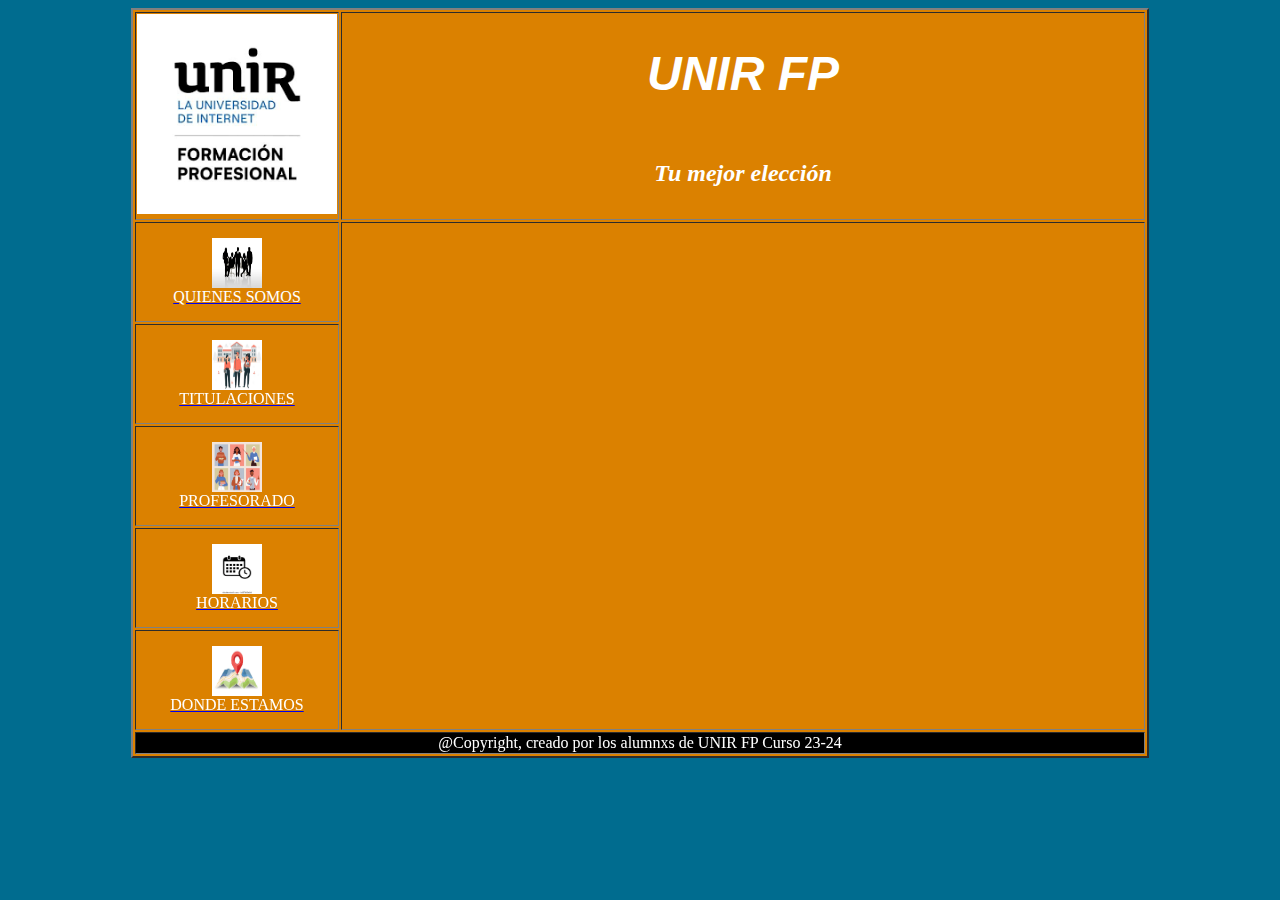
<file: Ejercicio Marcas/Index.HTML>
<!DOCTYPE html>
<html lang="en">
<head>
    <meta charset="UTF-8">
    <meta name="viewport" content="width=device-width, initial-scale=1.0">
    <title>Index.HTML</title>
</head>
<body bgcolor="#006c8f"> 

    <table border="2" align="center" bgcolor="#db8100">
        <tr>
            <td><a href="Index.HTML">
                <img src="img/logo.png" height="200PX" width="200PX"></td>
            </a>
            <td colspan="4" HEIGHT="200PX" WIDTH="800PX"><cite><B><center><h1><font color="white" face="arial" size="20">UNIR FP</font></h1></center></B></cite>
                <br><cite><center><h2><font color="white">Tu mejor elección</font></h2></center></cite>
            </td>
        </tr>
        
        <tr height="100px" width=""200px">
            <TD align="center"> 
                <img src="img/quienes-somos.jpg" height="50px" width="50px" align="center">
                <br><a href="quienes_somos.HTML"><font color="white">QUIENES SOMOS</font></a>
            </TD>
            <TD ROWSPAN="5">
                <iframe width="800px" height="500px" src="https://www.youtube.com/embed/m3mZ8-S2lDU" title="Grado Superior FP en DAM de UNIR - Marta García" frameborder="0" allow="accelerometer; autoplay; clipboard-write; encrypted-media; gyroscope; picture-in-picture; web-share" allowfullscreen></iframe>
            </TD>
        </tr>
        <TR height="100px" width="200px">
            <td align="center">
                <img src="img/Titulaciones" height="50px" width="50px" align="center">
                <br><a href="Titulaciones.HTML"><font color="white">TITULACIONES</font></a>
            </td>
        </TR>
        <TR height="100px" width="200px">
            <TD align="center">
                <img src="img/profesorado.jpg" height="50px" width="50px" align="center">    
                <br><a href="Profesores.HTML"><font color="white">PROFESORADO</font></a>
            </TD>
        </TR>
        <TR height="100px" width="200px">
            <TD align="center">
                <img src="img/schedule-icon-calendar-time-vector-260nw-1687100644.webp" height="50px" width="50px" align="center">
                <br><a href="Horario.HTML"><font color="white">HORARIOS</font></a>
            </TD>
        </TR>
        <TR height="100px" width="200px">
            <TD align="center">
                <img src="img/istockphoto-535913739-612x612.jpg" height="50px" width="50px" align="center">
                <br><a href="ubicacion.HTML"><font color="white">DONDE ESTAMOS</font></a>
            </TD>
        </TR>
        <TR height="20px" width="1000px">
            <td colspan="5" bgcolor="black"> <font color="white"><center>@Copyright, creado por los alumnxs de UNIR FP Curso 23-24</center></font> 
                    
            </td>
        </TR>
        
    
    </table>
    


    
</body>
</html>
</file>
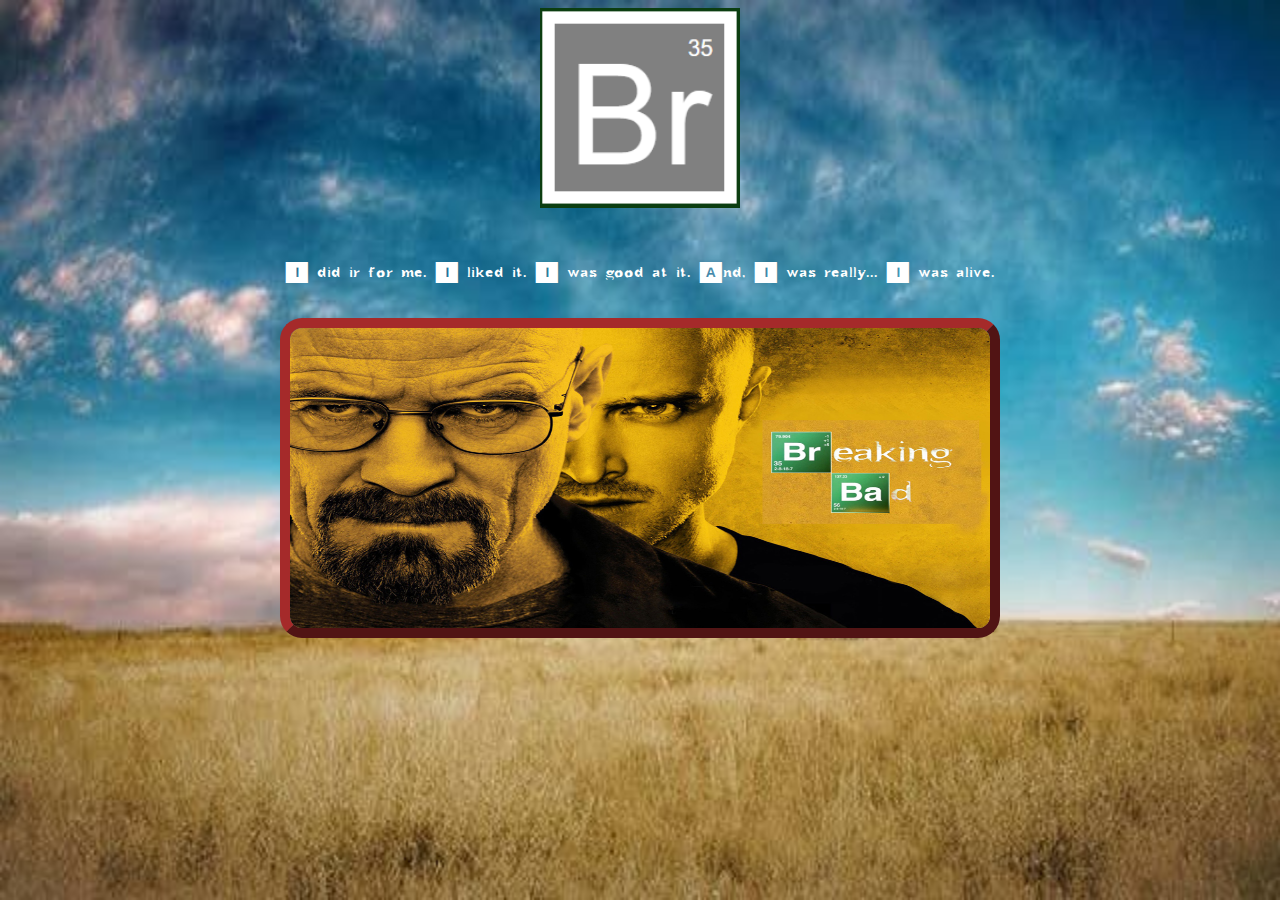
<file: Trabajo 2 Evaluacion/index.html>
<!DOCTYPE html>
<html lang="en">
<head>
    <meta charset="UTF-8">
    <meta name="viewport" content="width=device-width, initial-scale=1.0">
    <link rel="stylesheet" href="CSS/style.css">
    <link rel="icon" href="img/icon.png" type="img">
    <title>index.html</title>
</head>
<body id="principal">
    <img class="foto1" src="img/logo.PNG" alt="">
    <p>
        I did ir for me. I liked it. I was good at it. And, I was really... I was alive.
    </p>
    <p>
        <img class="foto2" src="img/poster.jpg" alt="" usemap="#breaking">
        <map name="breaking">
            <area shape="rect" coords="482,104,667,140" href="formulario.html" alt="" target="_blank">
            <area shape="rect" coords="542,146,627,184" href="tabla.html" alt="" target="_blank">
        </map>
    </p>
</body>
</html>
</file>
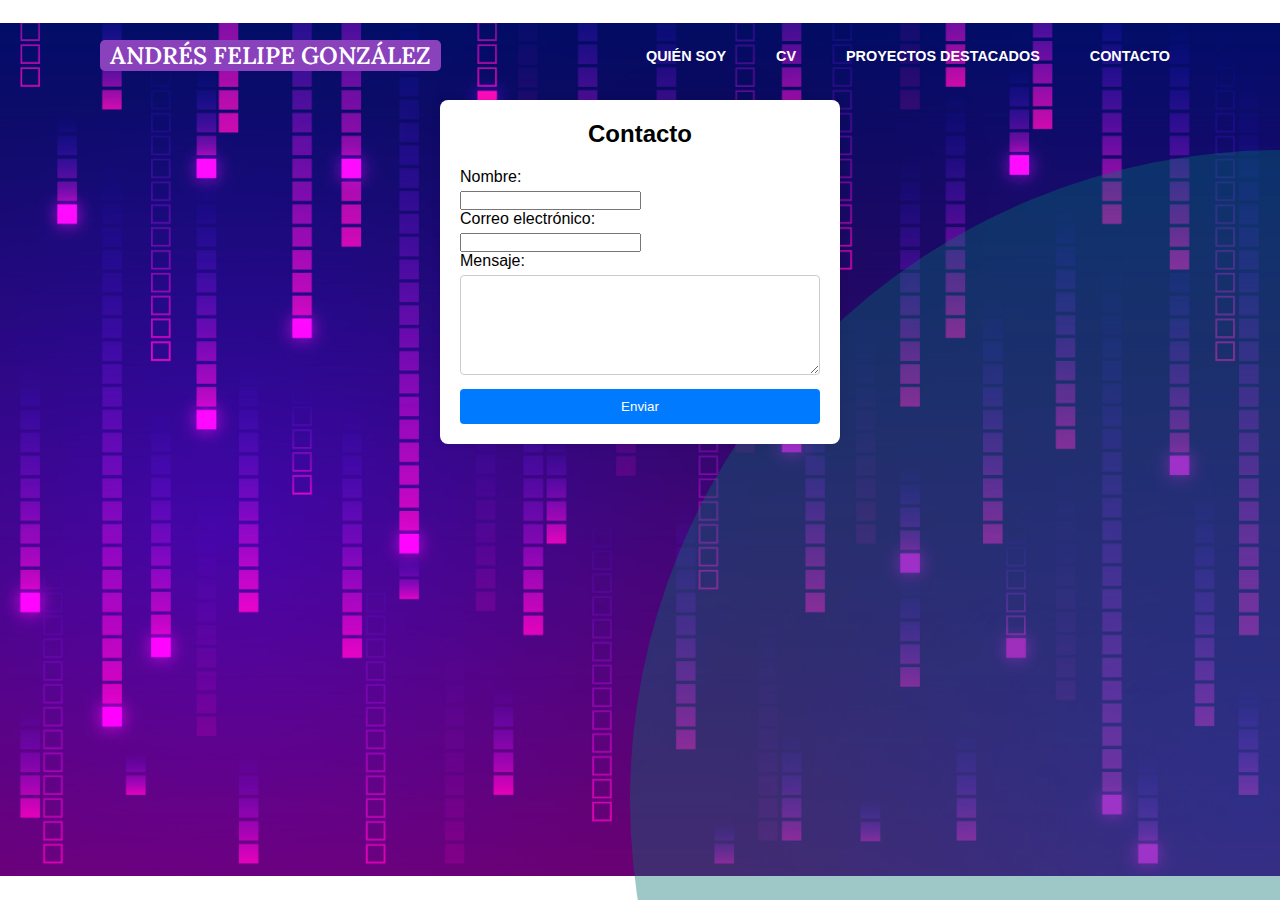
<file: contacto.html>
<!DOCTYPE html>
<html lang="en">
<head>
    <meta charset="UTF-8">
    <meta name="viewport" content="width=device-width, initial-scale=1.0">
    <title>Landing Page Web</title>
    <link rel="stylesheet" href="style.css">
</head>
<body>
    <div class="circulo"></div>
        <header>
            <a href="#" class="logo">Andrés Felipe González</a>
            <ul class="navbar">
                <li>
                    <a href="index.html">Quién soy</a>
                </li>
                <li>
                    <a href="cv.html">CV</a>
                </li>
                <li>
                    <a href="proyectos.html">Proyectos destacados</a>
                </li>
                <li>
                    <a href="contacto.html">Contacto</a>
                </li>
            </ul>
        </header>
    <div class="container">
        <h2>Contacto</h2>
        <form action="enviar.php" method="POST">
            <label for="nombre">Nombre:</label>
            <input type="text" id="nombre" name="nombre" required>
            
            <label for="email">Correo electrónico:</label>
            <input type="email" id="email" name="email" required>
            
            <label for="mensaje">Mensaje:</label>
            <textarea id="mensaje" name="mensaje" required></textarea>
            
            <button type="submit">Enviar</button>
        </form>
    </div>
</body>
</html>
</file>
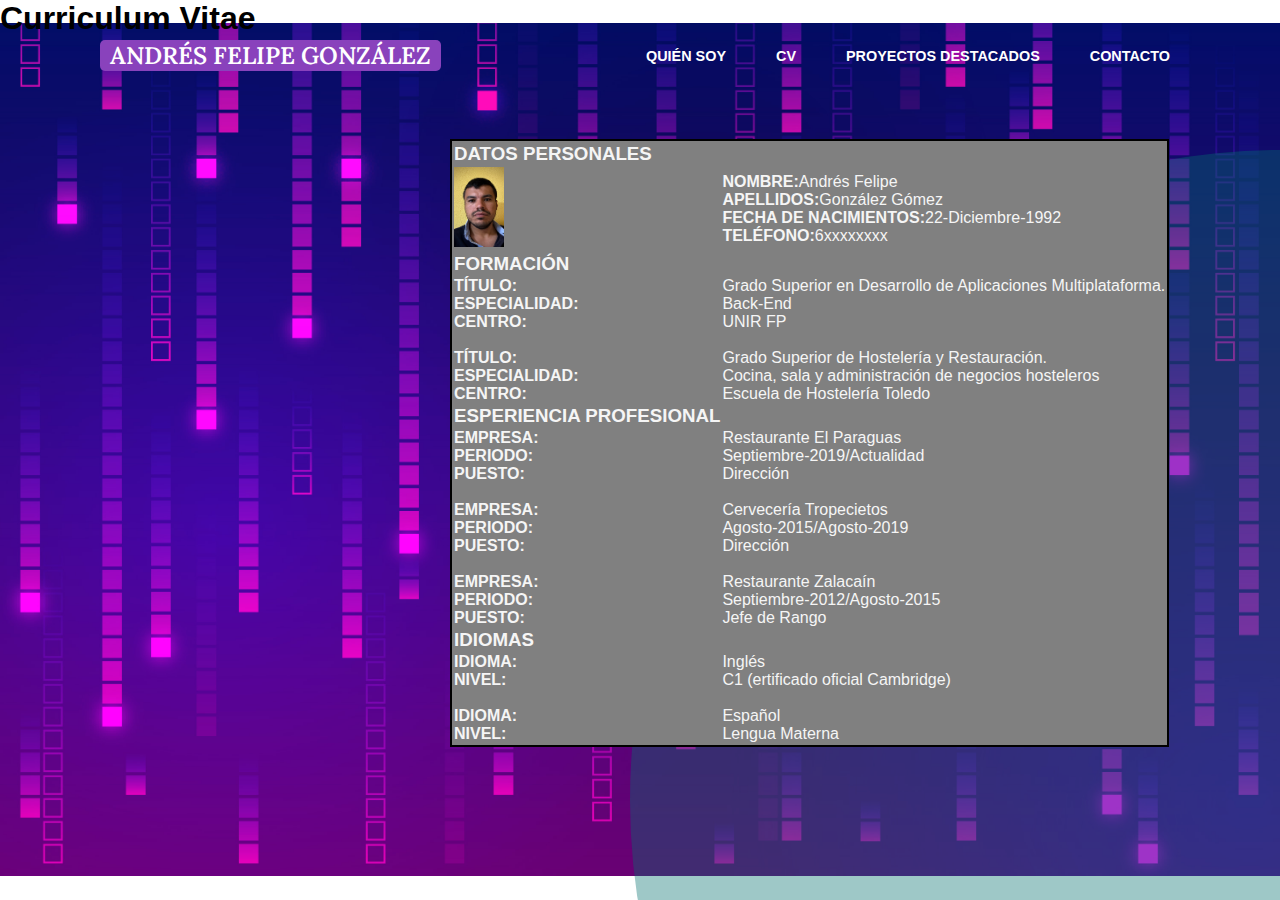
<file: cv.html>
<!DOCTYPE html>
<html lang="en">
<head>
    <meta charset="UTF-8">
    <meta name="viewport" content="width=device-width, initial-scale=1.0">
    <link rel="stylesheet" href="style.css">
    <title>Landing Page Web</title>
</head>
<body>
    <div class="circulo"></div>
    <header>
        <a href="#" class="logo">Andrés Felipe González</a>
        <ul class="navbar">
            <li>
                <a href="index.html">Quién soy</a>
            </li>
            <li>
                <a href="cv.html">CV</a>
            </li>
            <li>
                <a href="proyectos.html">Proyectos destacados</a>
            </li>
            <li>
                <a href="contacto.html">Contacto</a>
            </li>
        </ul>
    </header>
    <div>
            <h1>Curriculum Vitae</h1>
    </div>
    
    <main>
        <table class="table">
            <tr>
                <td>
                    <h3><b>DATOS PERSONALES</b></h3>
                </td>
            </tr>
            <tr>
                <td><img src="img/IMG_2439.jpg" alt=""></td>
                <td>
                    <b>NOMBRE:</b>Andrés Felipe
                    <br><b>APELLIDOS:</b>González Gómez
                    <br><b>FECHA DE NACIMIENTOS:</b>22-Diciembre-1992
                    <br><b>TELÉFONO:</b>6xxxxxxxx
                </td>
            </tr>
            <tr>
                <td>
                    <h3><B>FORMACIÓN </B></h3>
                </td>
            </tr>
            <tr>
                <td>
                    <b>TÍTULO:</b>
                    <br><b>ESPECIALIDAD:</b>
                    <br><b>CENTRO:</b>
                    <br>
                    <br><b>TÍTULO:</b>
                    <br><b>ESPECIALIDAD:</b>
                    <br><b>CENTRO:</b>
                </td>
                <td>
                    Grado Superior en Desarrollo de Aplicaciones Multiplataforma.
                    <br>Back-End
                    <br>UNIR FP
                    <br>
                    <br>Grado Superior de Hostelería y Restauración.
                    <br>Cocina, sala y administración de negocios hosteleros
                    <br>Escuela de Hostelería Toledo
                </td>
            </tr>
            <tr>
                <td>
                    <h3><b>ESPERIENCIA PROFESIONAL</b></h3>
                </td>
            </tr>
            <tr>
                <td>
                    <b>EMPRESA:</b>
                    <br><b>PERIODO:</b>
                    <br><b>PUESTO:</b>
                    <br>
                    <br><b>EMPRESA:</b>
                    <br><b>PERIODO:</b>
                    <br><b>PUESTO:</b>
                    <br>
                    <br><b>EMPRESA:</b>
                    <br><b>PERIODO:</b>
                    <br><b>PUESTO:</b>
                </td>
                <td>
                    Restaurante El Paraguas
                    <br>Septiembre-2019/Actualidad
                    <br>Dirección
                    <br>
                    <br>Cervecería Tropecietos
                    <br>Agosto-2015/Agosto-2019
                    <br>Dirección
                    <br>
                    <br>Restaurante Zalacaín
                    <br>Septiembre-2012/Agosto-2015
                    <br>Jefe de Rango
                </td>
            </tr>
            <tr>
                <td>
                    <h3><b>IDIOMAS</b></h3>
                </td>
            </tr>
            <tr>
                <td>
                    <b>IDIOMA:</b>
                    <br><b>NIVEL:</b>
                    <br>
                    <br><b>IDIOMA:</b>
                    <br><b>NIVEL:</b>
                </td>
                <td>
                    Inglés
                    <br>C1 (ertificado oficial Cambridge)
                    <br>
                    <br>Español
                    <br>Lengua Materna
                </td>
            </tr>
        </table>
    </main>

</body>
</html>
</file>
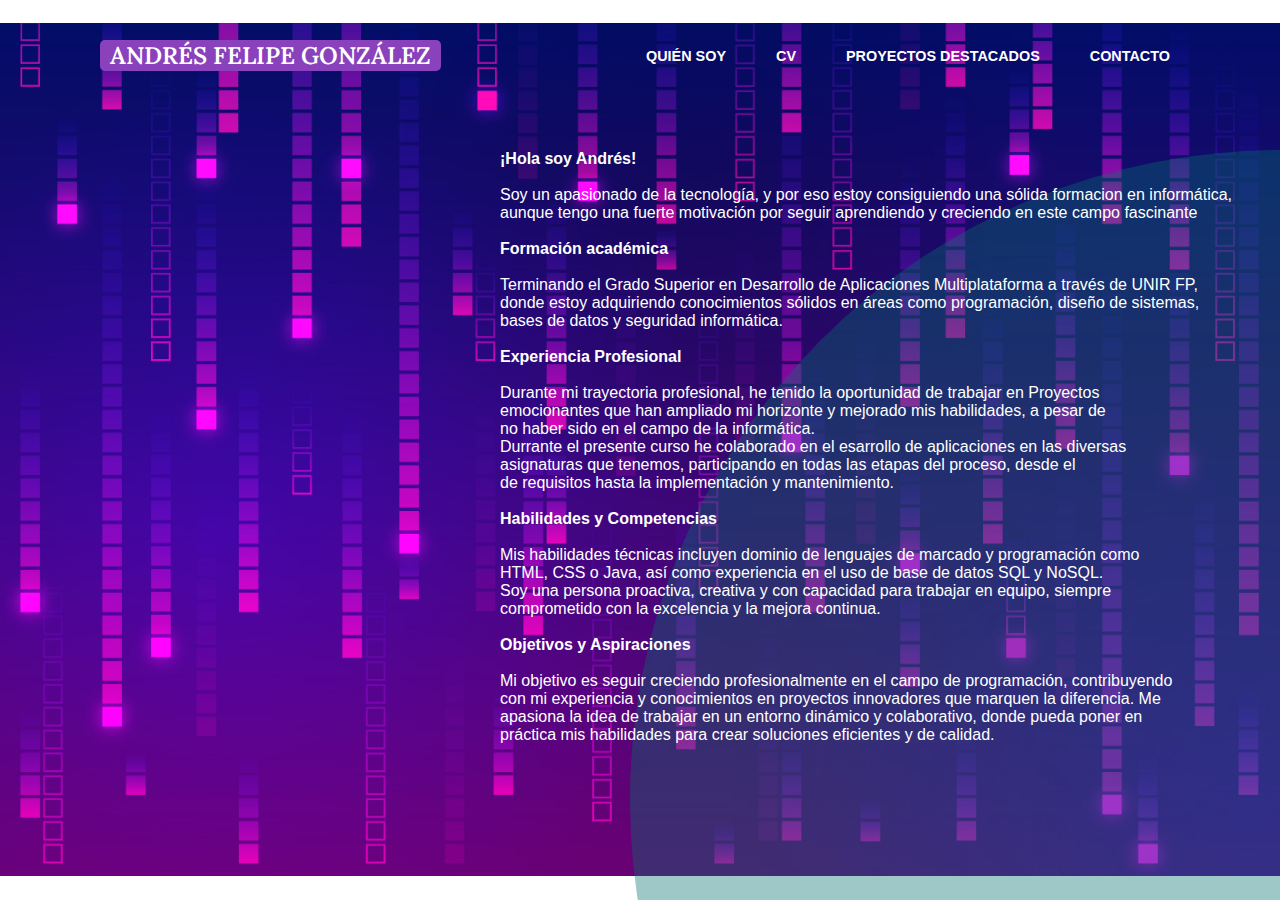
<file: mas.html>
<!DOCTYPE html>
<html lang="en">
<head>
    <meta charset="UTF-8">
    <meta name="viewport" content="width=device-width, initial-scale=1.0">
    <link rel="stylesheet" href="style.css">
    <title>Landing Page Web</title>
</head>
<body>
    <div class="circulo"></div>
        <header>
            <a href="#" class="logo">Andrés Felipe González</a>
            <ul class="navbar">
                <li>
                    <a href="index.html">Quién soy</a>
                </li>
                <li>
                    <a href="cv.html">CV</a>
                </li>
                <li>
                    <a href="proyectos.html">Proyectos destacados</a>
                </li>
                <li>
                    <a href="contacto.html">Contacto</a>
                </li>
            </ul>
        </header>
        <div class="mas">
            <p>
                <b>¡Hola soy Andrés!</b>
            </p>
            <br>
            <p>
                Soy un apasionado de la tecnología, y por eso estoy consiguiendo una sólida formacion en informática,
                <br>aunque tengo una fuerte motivación por seguir aprendiendo y creciendo en este campo fascinante
            </p>
            <br>
            <p>
                <b>Formación académica</b>
            </p>
            <br>
            <p>
                Terminando el Grado Superior en Desarrollo de Aplicaciones Multiplataforma a través de UNIR FP,
                <br>donde estoy adquiriendo conocimientos sólidos en áreas como programación, diseño de sistemas,
                <br>bases de datos y seguridad informática. 
            </p>
            <br>
            <p>
                <b>Experiencia Profesional</b>
            </p>
            <br>
            <p>
                Durante mi trayectoria profesional, he tenido la oportunidad de trabajar en Proyectos
                <br>emocionantes que han ampliado mi horizonte y mejorado mis habilidades, a pesar de 
                <br>no haber sido en el campo de la informática.
                <br>Durrante el presente curso he colaborado en el esarrollo de aplicaciones en las diversas
                <br>asignaturas que tenemos, participando en todas las etapas del proceso, desde el 
                <br>de requisitos hasta la implementación y mantenimiento.
            </p>
            <br>
            <p>
                <b>Habilidades y Competencias</b>
            </p>
            <br>
            <p>
                Mis habilidades técnicas incluyen dominio de lenguajes de marcado y programación como 
                <br>HTML, CSS o Java, así como experiencia en el uso de base de datos SQL y NoSQL. 
                <br>Soy una persona proactiva, creativa y con capacidad para trabajar en equipo, siempre
                <br>comprometido con la excelencia y la mejora continua. 
            </p>
            <br>
            <p>
                <b>Objetivos y Aspiraciones</b>
            </p>
            <br>
            <p>
                Mi objetivo es seguir creciendo profesionalmente en el campo de programación, contribuyendo
                <br>con mi experiencia y conocimientos en proyectos innovadores que marquen la diferencia. Me
                <br>apasiona la idea de trabajar en un entorno dinámico y colaborativo, donde pueda poner en
                <br>práctica mis habilidades para crear soluciones eficientes y de calidad.
            </p>
        </div>
</body>
</html>
</file>
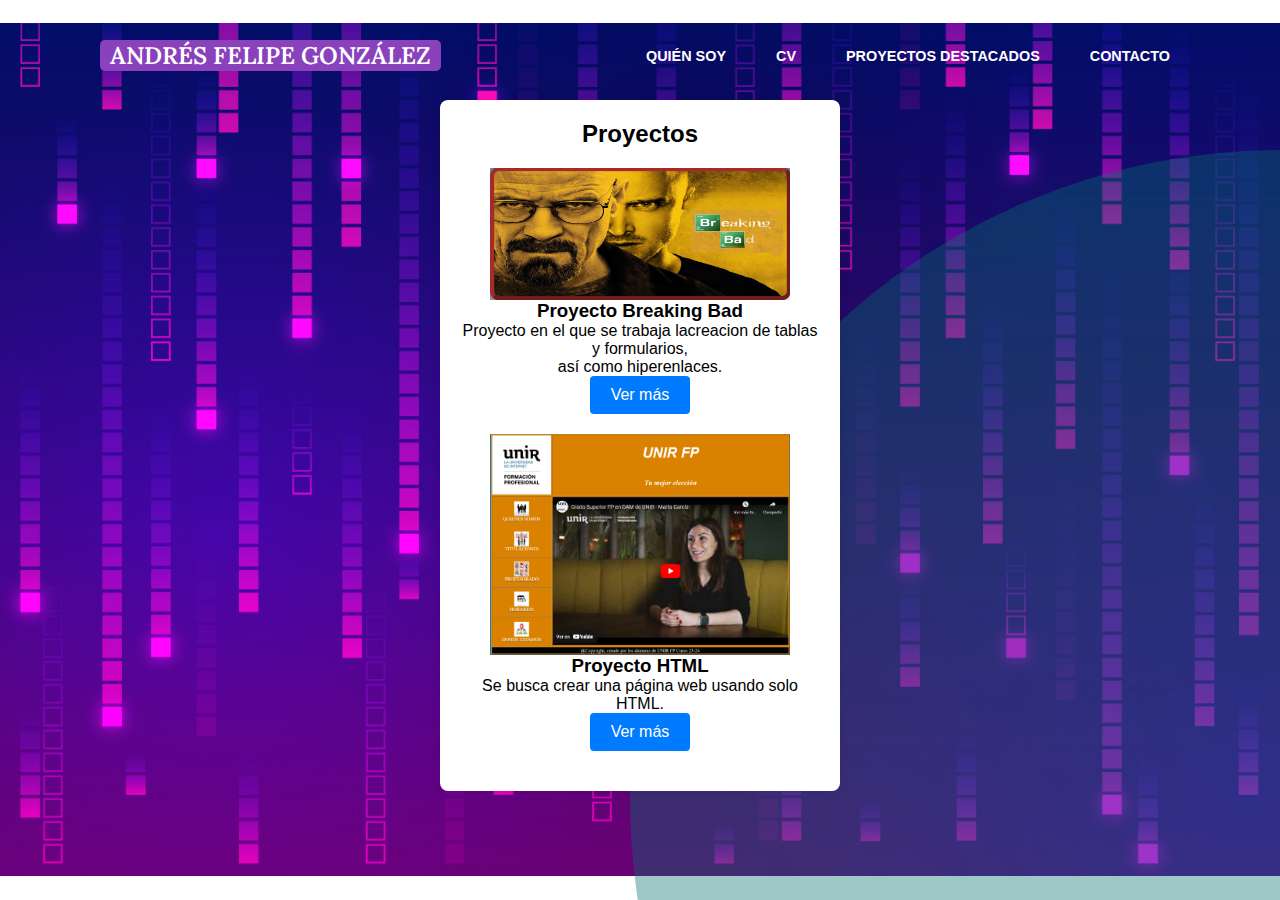
<file: proyectos.html>
<!DOCTYPE html>
<html lang="en">
<head>
    <meta charset="UTF-8">
    <meta name="viewport" content="width=device-width, initial-scale=1.0">
    <link rel="stylesheet" href="style.css">
    <title>Landing Page Web</title>
</head>
<body>
    <div class="circulo"></div>
        <header>
            <a href="#" class="logo">Andrés Felipe González</a>
            <ul class="navbar">
                <li>
                    <a href="index.html">Quién soy</a>
                </li>
                <li>
                    <a href="cv.html">CV</a>
                </li>
                <li>
                    <a href="proyectos.html">Proyectos destacados</a>
                </li>
                <li>
                    <a href="contacto.html">Contacto</a>
                </li>
            </ul>
        </header>
        <div class="container">
            <h2>Proyectos</h2>
            <div class="project">
                <img src="img/p1.png" alt="">
                <h3>Proyecto Breaking Bad</h3>
                <p>Proyecto en el que se trabaja lacreacion de tablas y formularios,
                    <br>así como hiperenlaces.
                </p>
                <a href="./Trabajo 2 Evaluacion/index.html" target="_blank">Ver más</a>
            </div>
            <div class="project">
                <img src="img/p2.png" alt="">
                <h3>Proyecto HTML</h3>
                <p>Se busca crear una página web usando solo HTML.</p>
                <a href="./Ejercicio Marcas/Index.HTML" target="_blank">Ver más</a>
            </div>
            
        </div>
</body>
</html>
</file>
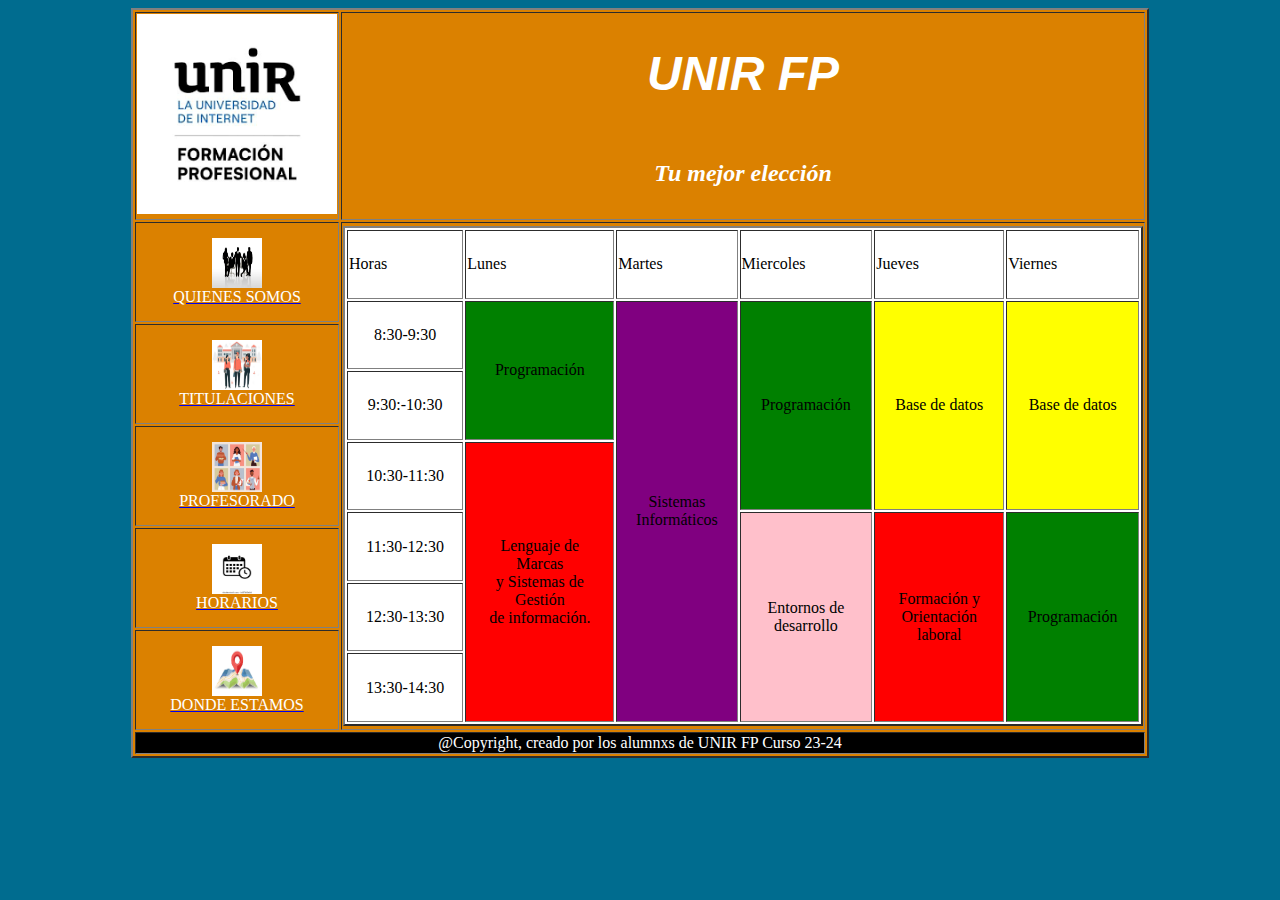
<file: Ejercicio Marcas/Horario.HTML>
<!DOCTYPE html>
<html lang="en">
<head>
    <meta charset="UTF-8">
    <meta name="viewport" content="width=device-width, initial-scale=1.0">
    <title>Horario</title>
</head>
<body bgcolor="#006c8f">
    <table border="2" align="center" bgcolor="#db8100">
        <tr>
            <td><a href="Index.HTML">
                <img src="img/logo.png" height="200PX" width="200PX"></td>
            </a>
            <td colspan="4" HEIGHT="200PX" WIDTH="800PX"><cite><B><center><h1><font color="white" face="arial" size="20">UNIR FP</font></h1></center></B></cite>
                <br><cite><center><h2><font color="white">Tu mejor elección</font></h2></center></cite>
            </td>
        </tr>
        
        <tr height="100px" width=""200px">
            <TD align="center"> 
                <img src="img/quienes-somos.jpg" height="50px" width="50px" align="center">
                <br><a href="quienes_somos.HTML"><font color="white">QUIENES SOMOS</font></a>           
             </TD>
            <TD ROWSPAN="5">
                <table border="2" height="500px" width="800px" bgcolor="white">
                    <tr>
                        <td>
                            Horas
                        </td>
                        <td>
                            Lunes
                        </td>
                        <td>
                            Martes
                        </td>
                        <td>
                            Miercoles
                        </td>
                        <td>
                            Jueves
                        </td>
                        <td>
                            Viernes
                        </td>
                    </tr>
                    <tr>
                        <td align="center">
                            8:30-9:30
                        </td>
                        <td rowspan="2" align="center" bgcolor="green">
                            Programación
                        </td>
                        <td rowspan="6" align="center" bgcolor="purple">
                            Sistemas 
                            <br>Informáticos
                        </td>
                        <td rowspan="3" align="center"  bgcolor="green">
                            Programación
                        </td>
                        <td rowspan="3" align="center" bgcolor="yellow">
                            Base de datos
                        </td>
                        <td rowspan="3" align="center" bgcolor="yellow">
                            Base de datos
                        </td>
                    </tr>
                    <tr>
                        <td align="center">
                            9:30:-10:30
                        </td>
                    </tr>
                    <tr>
                        <td align="center">
                            10:30-11:30
                        </td>
                        <td rowspan="4" align="center" bgcolor="red">
                            Lenguaje de 
                            <br>Marcas
                            <br>y Sistemas de
                            <br>Gestión
                            <br>de información.
                        </td>
                    </tr>
                    <tr>
                        <td align="center">
                            11:30-12:30
                        </td>
                        <td rowspan="3" align="center" bgcolor="pink">
                            Entornos de 
                            <br>desarrollo
                        </td>
                        <td rowspan="3" align="center" bgcolor="red">
                            Formación y
                            <br>Orientación
                            <br>laboral
                        </td>
                        <td rowspan="3" align="center"  bgcolor="green">
                            Programación
                        </td>
                    </tr>
                    <tr>
                        <td align="center">
                            12:30-13:30
                        </td>
                    </tr>
                    <tr>
                        <td align="center">
                            13:30-14:30
                        </td>
                    </tr>
                </table>
               
            </TD>
        </tr>
        <TR height="100px" width="200px">
            <td align="center">
                <img src="img/Titulaciones" height="50px" width="50px" align="center">
                <br><a href="Titulaciones.HTML"><font color="white">TITULACIONES</font></a>
            </td>
        </TR>
        <TR height="100px" width="200px">
            <TD align="center">
                <img src="img/profesorado.jpg" height="50px" width="50px" align="center">    
                <br><a href="Profesores.HTML"><font color="white">PROFESORADO</font></a>
            </TD>
        </TR>
        <TR height="100px" width="200px">
            <TD align="center">
                <img src="img/schedule-icon-calendar-time-vector-260nw-1687100644.webp" height="50px" width="50px" align="center">
                <br><a href="Horario.HTML"><font color="white">HORARIOS</font></a>
            </TD>
        </TR>
        <TR height="100px" width="200px">
            <TD align="center">
                <img src="img/istockphoto-535913739-612x612.jpg" height="50px" width="50px" align="center">
                <br><a href="ubicacion.HTML"><font color="white">DONDE ESTAMOS</font></a>
            </TD>
        </TR>
        <TR height="20px" width="1000px">
            <td colspan="5" bgcolor="black"> <font color="white"><center>@Copyright, creado por los alumnxs de UNIR FP Curso 23-24</center></font>                     
            </td>
        </TR>
        
</body>
</html>
</file>
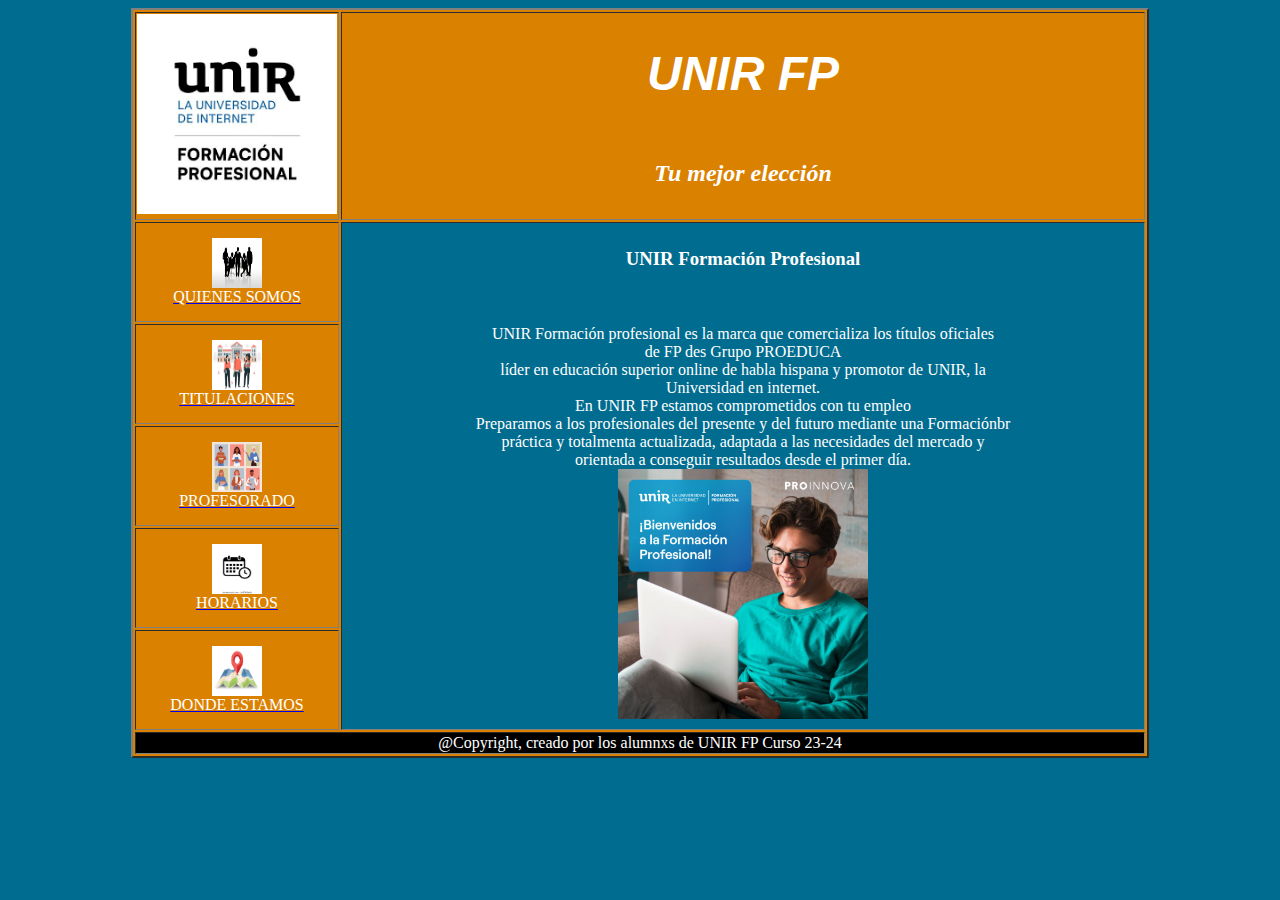
<file: Ejercicio Marcas/quienes_somos.HTML>
<!DOCTYPE html>
<html lang="en">
<head>
    <meta charset="UTF-8">
    <meta name="viewport" content="width=device-width, initial-scale=1.0">
    <title>QUIENES SOMOS</title>
</head>
<body bgcolor="#006c8f">
    <table border="2" align="center" bgcolor="#db8100">
        <tr>
            <td><a href="Index.HTML">
                <img src="img/logo.png" height="200PX" width="200PX"></td>
            </a>
            <td colspan="4" HEIGHT="200PX" WIDTH="800PX"><cite><B><center><h1><font color="white" face="arial" size="20">UNIR FP</font></h1></center></B></cite>
                <br><cite><center><h2><font color="white">Tu mejor elección</font></h2></center></cite>
            </td>
        </tr>
        
        <tr height="100px" width=""200px">
            <TD align="center"> 
                <img src="img/quienes-somos.jpg" height="50px" width="50px" align="center">
                <br><a href="quienes_somos.HTML"><font color="white">QUIENES SOMOS</font></a>          
             </TD>
            <TD ROWSPAN="5" bgcolor="#006c8f">
                <font color="white">
                    <center><H3><b>UNIR Formación Profesional </b></H3>
                    <br>
                    <br>UNIR Formación profesional es la marca que comercializa los títulos oficiales
                    <br>de FP des Grupo PROEDUCA
                    <br>líder en educación superior online de habla hispana y promotor de UNIR, la 
                    <br>Universidad en internet.
                    <br>En UNIR FP estamos comprometidos con tu empleo
                    <br>Preparamos a los profesionales del presente y del futuro mediante una Formaciónbr
                    <br>práctica y totalmenta actualizada, adaptada a las necesidades del mercado y 
                    <br>orientada a conseguir resultados desde el primer día. 
                    <br><img src="img/foto_unir.jpg" height="250px" width="250px">
                    </center>
                </font>
            </TD>
        </tr>
        <TR height="100px" width="200px">
            <td align="center">
                <img src="img/Titulaciones" height="50px" width="50px" align="center">
                <br><a href="Titulaciones.HTML"><font color="white">TITULACIONES</font></a>
            </td>
        </TR>
        <TR height="100px" width="200px">
            <TD align="center">
                <img src="img/profesorado.jpg" height="50px" width="50px" align="center">    
                <br><a href="Profesores.HTML"><font color="white">PROFESORADO</font></a>
            </TD>
        </TR>
        <TR height="100px" width="200px">
            <TD align="center">
                <img src="img/schedule-icon-calendar-time-vector-260nw-1687100644.webp" height="50px" width="50px" align="center">
                <br><a href="Horario.HTML"><font color="white">HORARIOS</font></a>
            </TD>
        </TR>
        <TR height="100px" width="200px">
            <TD align="center">
                <img src="img/istockphoto-535913739-612x612.jpg" height="50px" width="50px" align="center">
                <br><a href="ubicacion.HTML"><font color="white">DONDE ESTAMOS</font></a>            
            </TD>
        </TR>
        <TR height="20px" width="1000px">
            <td colspan="5" bgcolor="black"> <font color="white"><center>@Copyright, creado por los alumnxs de UNIR FP Curso 23-24</center></font>             
            </td>
        </TR>
        
    
    </table>
</body>
</html>
</file>
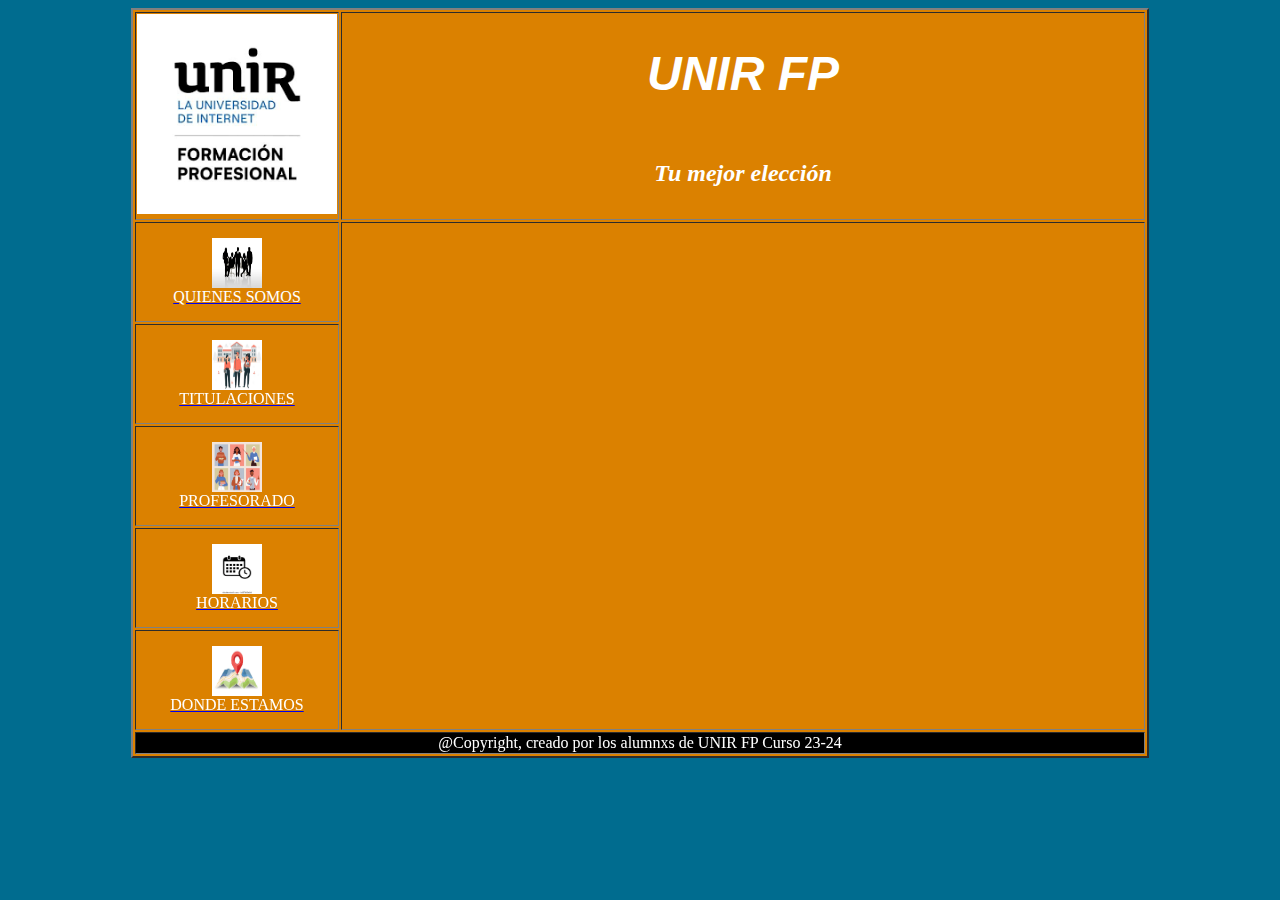
<file: Ejercicio Marcas/ubicacion.HTML>
<!DOCTYPE html>
<html lang="en">
<head>
    <meta charset="UTF-8">
    <meta name="viewport" content="width=device-width, initial-scale=1.0">
    <title>Donde estamos</title>
</head>
<body bgcolor="#006c8f">
    <table border="2" align="center" bgcolor="#db8100">
        <tr>
            <td><a href="Index.HTML">
                <img src="img/logo.png" height="200PX" width="200PX"></td>
            </a>
            <td colspan="4" HEIGHT="200PX" WIDTH="800PX"><cite><B><center><h1><font color="white" face="arial" size="20">UNIR FP</font></h1></center></B></cite>
                <br><cite><center><h2><font color="white">Tu mejor elección</font></h2></center></cite>
            </td>
        </tr>
        
        <tr height="100px" width=""200px">
            <TD align="center"> 
                <img src="img/quienes-somos.jpg" height="50px" width="50px" align="center">
                <br><a href="quienes_somos.HTML"><font color="white">QUIENES SOMOS</font></a>
            </TD>
            <TD ROWSPAN="5">
                <iframe src="https://www.google.com/maps/embed?pb=!1m18!1m12!1m3!1d3035.5651278438313!2d-3.695529423986715!3d40.46276107143225!2m3!1f0!2f0!3f0!3m2!1i1024!2i768!4f13.1!3m3!1m2!1s0xd4229053442b2e9%3A0x6e74777b5c50054e!2sUnir!5e0!3m2!1ses!2ses!4v1701191409590!5m2!1ses!2ses" width="800" height="500" style="border:0;" allowfullscreen="" loading="lazy" referrerpolicy="no-referrer-when-downgrade"></iframe>
            </TD>
        </tr>
        <TR height="100px" width="200px">
            <td align="center">
                <img src="img/Titulaciones" height="50px" width="50px" align="center">
                <br><a href="Titulaciones.HTML"><font color="white">TITULACIONES</font></a>
            </td>
        </TR>
        <TR height="100px" width="200px">
            <TD align="center">
                <img src="img/profesorado.jpg" height="50px" width="50px" align="center">    
                <br><a href="Profesores.HTML"><font color="white">PROFESORADO</font></a>
            </TD>
        </TR>
        <TR height="100px" width="200px">
            <TD align="center">
                <img src="img/schedule-icon-calendar-time-vector-260nw-1687100644.webp" height="50px" width="50px" align="center">
                <br><a href="Horario.HTML"><font color="white">HORARIOS</font></a>
            </TD>
        </TR>
        <TR height="100px" width="200px">
            <TD align="center">
                <img src="img/istockphoto-535913739-612x612.jpg" height="50px" width="50px" align="center">
                <br><a href="ubicacion.HTML"><font color="white">DONDE ESTAMOS</font></a>
            </TD>
        </TR>
        <TR height="20px" width="1000px">
            <td colspan="5" bgcolor="black"> <font color="white"><center>@Copyright, creado por los alumnxs de UNIR FP Curso 23-24</center></font>                     
            </td>
        </TR>
        
</body>
</html>
</file>
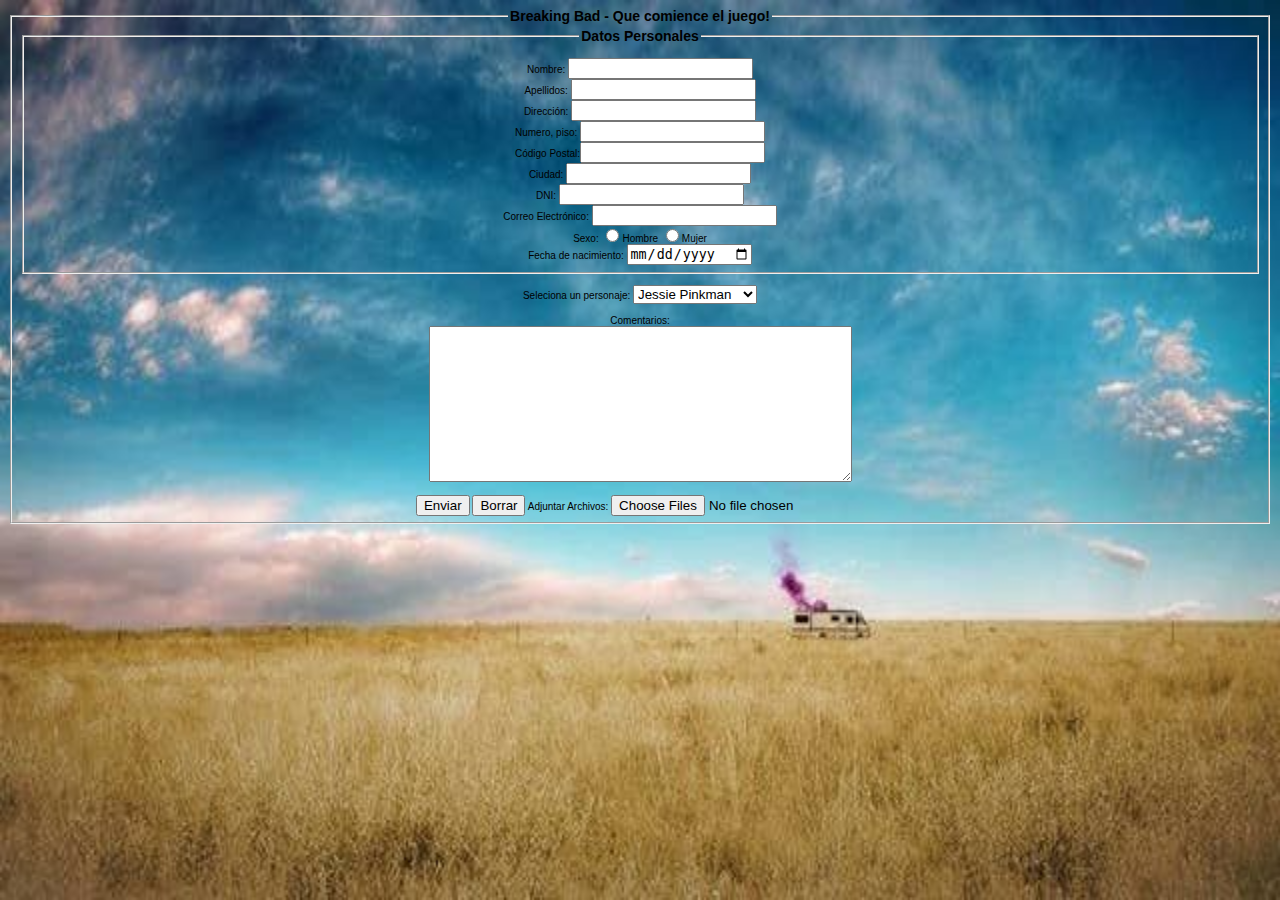
<file: Trabajo 2 Evaluacion/formulario.html>
<!DOCTYPE html>
<html lang="en">
<head>
    <meta charset="UTF-8">
    <meta name="viewport" content="width=device-width, initial-scale=1.0">
    <link rel="stylesheet" href="CSS/style.css">
    <link rel="icon" href="img/icon.png" type="img">
    <title>Formulario</title>
</head>
<body id="formulario">
    <form action="https://www.as.com" method="post">
        <fieldset>
            <legend><Span>Breaking Bad - Que comience el juego!</Span></legend>
            <fieldset>
                <legend><span>Datos Personales</Span></legend>
                <br>Nombre: <input type="text" name="nombre" id="" label="nombre" required>
                <br>Apellidos: <input type="text" name="apellidos" id="" label="apellidos" required>
                <br>Dirección: <input type="text" name="direccion" id="" label="direccion">
                <br>Numero, piso: <input type="text" name="numero, piso" id="" label="numero, piso">
                <br>Código Postal:<input type="text" name="codigo postal" id="" label="codigo postal">
                <br>Ciudad: <input type="text" name="ciuad" id="" label="ciudad">
                <br>DNI: <input type="text" name="dni" id="" label="dni">
                <br>Correo Electrónico: <input type="text" name="correo" id="" label="correo" required>
                <br>Sexo: <input type="radio" name="Sexo" value="H">Hombre <input type="radio" name="Sexo" value="M">Mujer
                <br>Fecha de nacimiento: <input type="date">
                </fieldset>
                
                <br>Seleciona un personaje:
                    <select name="Personajes" id="">
                        <option value="1">Jessie Pinkman</option>
                        <option value="2">Walter White</option>
                        <option value="3">Saul Goodman</option>
                        <option value="4">Gustavo Fring</option>
                        <option value="5">Pollos Hemanos</option>
                        <option value="6">Otros personajes</option>
                    </select>
                <br>
                <br>Comentarios:
                <br><textarea name="comentarios" id="" cols="50" rows="10"></textarea>
                <br>
                <br><input type="submit" value="Enviar" formaction="mailto:raulrodriguez@proeucaglobal.com">
                <input type="reset" value="Borrar">
                Adjuntar Archivos: <input type="file" name="archivos" accept=".pdf, jpg, .doc" multiple>
                
        </fieldset>
    </form>
</body>
</html>
</file>
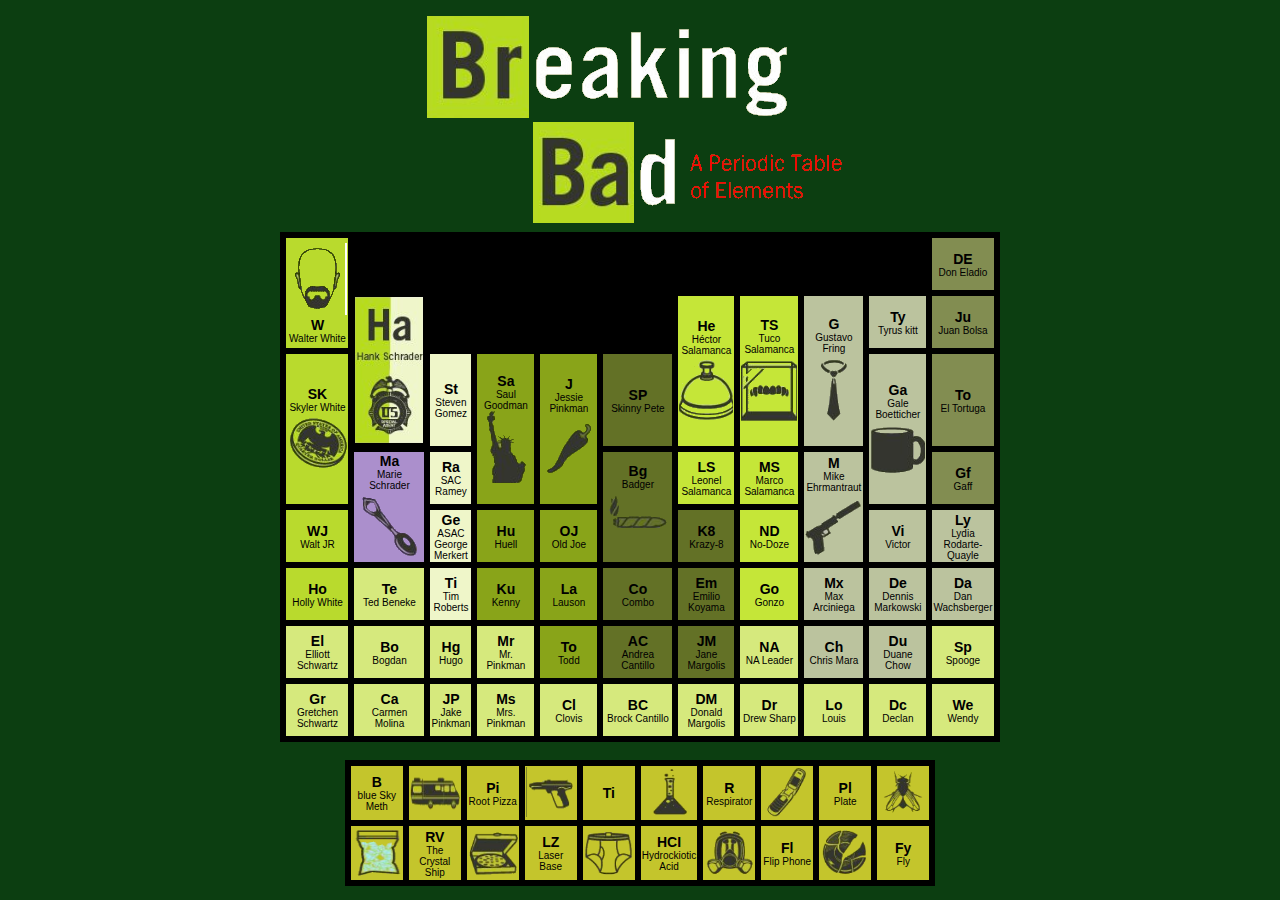
<file: Trabajo 2 Evaluacion/tabla.html>
<!DOCTYPE html>
<html lang="en">
<head>
    <meta charset="UTF-8">
    <meta name="viewport" content="width=device-width, initial-scale=1.0">
    <link rel="stylesheet" href="CSS/style.css">
    <link rel="icon" href="img/icon.png" type="img">
    <title>Tabla.html</title>
</head>
<body id="tabla">
    <img src="img/cabecera.png" alt="">
    <table id="tabla1">
        <tr>
            <td rowspan="2" class="verde1"><img src="img/walterwhite.png" alt=""><br><span>W</span> <br>Walter White</td>
            <td colspan="9" class="negro">1</td>
            <td class="verde8"><span>DE</span> <br>Don Eladio</td>
            
            
        </tr>
        <tr>
            <td rowspan="2"><img src="img/hankschrader.png" alt=""></td>
            <td colspan="4" class="negro"></td>
            <td rowspan="2" class="verde6"><span>He</span> <br>Héctor <br>Salamanca <br><img src="img/hectorsalamanca.png" alt=""></td>
            <td rowspan="2" class="verde6"><span>TS</span> <br>Tuco <br>Salamanca <br><img src="img/tucosalamanca.png" alt=""></td>
            <td rowspan="2" class="verde7"><span>G</span> <br>Gustavo Fring <br><img src="img/gustavofrink.png" alt=""></td>
            <td class="verde7"><span>Ty</span> <br>Tyrus kitt</td>
            <td class="verde8"><span>Ju</span> <br>Juan Bolsa</td>
        </tr>
        <tr>
            <td rowspan="2" class="verde1"><span>SK</span> <br>Skyler White <br><img src="img/skylerwhite.png" alt=""></td>
            <td class="verde3"><span>St</span> <br>Steven Gomez</td>
            <td rowspan="2" class="verde4"><span>Sa</span> <br>Saul Goodman <br><img src="img/saulgoodman.png" alt=""></td>
            <td rowspan="2" class="verde4"><span>J</span> <br>Jessie <br>Pinkman <br><img src="img/jessiepinkman.png" alt=""></td>
            <td class="verde5"><span>SP</span> <br>Skinny Pete</td>
            <td rowspan="2" class="verde7"><span>Ga</span> <br>Gale <br>Boetticher <br><img src="img/gale.png" alt=""> </td>
            <td class="verde8"><span>To</span> <br>El Tortuga</td>
            
            
            
        </tr>
        <tr>
            <td rowspan="2" id="violeta"><span>Ma</span> <br>Marie <br>Schrader <br><img src="img/marieschrader.png" alt=""></td>
            <td class="verde3"><span>Ra</span> <br>SAC Ramey</td>
            <td rowspan="2" class="verde5"><span>Bg</span> <br>Badger <br><img src="img/badger.png" alt=""></td>
            <td class="verde6"><span>LS</span> <br>Leonel <br>Salamanca</td>
            <td class="verde6"><span>MS</span> <br>Marco <br>Salamanca</td>
            <td rowspan="2" class="verde7"><span>M</span> <br>Mike <br>Ehrmantraut <br><img src="img/mike.png" alt=""></td>
            <td class="verde8"><span>Gf</span> <br>Gaff</td>
            
        </tr>
        <tr>
            <td class="verde1"><span>WJ</span> <br>Walt JR</td>
            <td class="verde3"><span>Ge</span> <br>ASAC <br>George Merkert</td>
            <td class="verde4"><span>Hu</span> <br>Huell</td>
            <td class="verde4"><span>OJ</span> <br>Old Joe</td>
            <td class="verde5"><span>K8</span> <br>Krazy-8</td>
            <td class="verde6"><span>ND</span> <br>No-Doze</td>
            <td class="verde7"><span>Vi</span> <br>Victor</td>
            <td class="verde7"><span>Ly</span> <br>Lydia <br>Rodarte-Quayle</td>
        </tr>
        <tr>
            <td class="verde1"><span>Ho</span> <br>Holly White</td>
            <td class="verde2"><span>Te</span> <br>Ted Beneke</td>
            <td class="verde3"><span>Ti</span> <br>Tim Roberts</td>
            <td class="verde4"><span>Ku</span> <br>Kenny</td>
            <td class="verde4"><span>La</span> <br>Lauson</td>
            <td class="verde5"><span>Co</span> <br>Combo</td>
            <td class="verde5"><span>Em</span> <br>Emilio Koyama</td>
            <td class="verde6"><span>Go</span> <br>Gonzo</td>
            <td class="verde7"><span>Mx</span> <br>Max <br>Arciniega</td>
            <td class="verde7"><span>De</span> <br>Dennis <br>Markowski</td>
            <td class="verde7"><span>Da</span> <br>Dan <br>Wachsberger</td>
        </tr>
        <tr>
            <td class="verde2"><span>El</span> <br>Elliott <br>Schwartz</td>
            <td class="verde2"><span>Bo</span> <br>Bogdan</td>
            <td class="verde2"><span>Hg</span> <br>Hugo</td>
            <td class="verde2"><span>Mr</span> <br>Mr. Pinkman</td>
            <td class="verde4"><span>To</span> <br>Todd</td>
            <td class="verde5"><span>AC</span> <br>Andrea <br>Cantillo</td>
            <td class="verde5"><span>JM</span> <br>Jane <br>Margolis</td>
            <td class="verde2"><span>NA</span> <br>NA Leader</td>
            <td class="verde7"><span>Ch</span> <br>Chris Mara</td>
            <td class="verde7"><span>Du</span> <br>Duane Chow </td>
            <td class="verde2"><span>Sp</span> <br>Spooge</td>
        </tr>
        <tr>
            <td class="verde2"><span>Gr</span> <br>Gretchen <br>Schwartz</td>
            <td class="verde2"><span>Ca</span> <br>Carmen <br>Molina</td>
            <td class="verde2"><span>JP</span> <br>Jake Pinkman</td>
            <td class="verde2"><span>Ms</span> <br>Mrs. Pinkman</td>
            <td class="verde2"><span>Cl</span> <br>Clovis</td>
            <td class="verde2"><span>BC</span> <br>Brock Cantillo</td>
            <td class="verde2"><span>DM</span> <br>Donald <br>Margolis</td>
            <td class="verde2"><span>Dr</span> <br>Drew Sharp</td>
            <td class="verde2"><span>Lo</span> <br>Louis</td>
            <td class="verde2"><span>Dc</span> <br>Declan</td>
            <td class="verde2"><span>We</span> <br>Wendy</td>
        </tr>
       </table>
       <br>
       <table id="tabla2">
        <tr>
            <td class="verde9"><span>B</span> <br>blue Sky <br>Meth</td>
            <td class="verde9"><img src="img/bus.png" alt="" class="tamanoimg"></td>
            <td class="verde9"><span>Pi</span> <br>Root Pizza</td>
            <td class="verde9"><img src="img/pistola.png" alt="" class="tamanoimg"></td>
            <td class="verde9"><span>Ti</span></td>
            <td class="verde9"><img src="img/pocima.png" alt="" class="tamanoimg"></td>
            <td class="verde9"><span>R</span> <br>Respirator</td>
            <td class="verde9"><img src="img/movil.png" alt="" class="tamanoimg"></td>
            <td class="verde9"><span>Pl</span> <br>Plate</td>
            <td class="verde9"><img src="img/mosca.png" alt="" class="tamanoimg"></td>
        </tr>
        <tr>
            <td class="verde9"><img src="img/cristal.png" alt="" class="tamanoimg"></td>
            <td class="verde9"><span>RV</span> <br>The Crystal Ship</td>
            <td class="verde9"><img src="img/pizza.png" alt="" class="tamanoimg"></td>
            <td class="verde9"><span>LZ</span> <br>Laser Base</td>
            <td class="verde9"><img src="img/calzoncillos.png" alt="" class="tamanoimg"></td>
            <td class="verde9"><span>HCI</span> <br>Hydrockiotic <br>Acid</td>
            <td class="verde9"><img src="img/mascara.png" alt="" class="tamanoimg"></td>
            <td class="verde9"><span>Fl</span> <br>Flip Phone</td>
            <td class="verde9"><img src="img/plato.png" alt="" class="tamanoimg"></td>
            <td class="verde9"><span>Fy</span> <br>Fly</td>
        </tr>
       </table>
    
</body>
</html>
</file>
<file: Trabajo 2 Evaluacion/CSS/style.css>
@font-face{
    font-family: "bbad";
    src: url('../font/Breaking\ Bad.ttf')
}

#principal{
    background-image: url('../img/fondo.jpg');
    background-repeat: no-repeat;
    background-position: center;
    background-size:100% 100%;
    background-attachment: fixed;
    text-align: center;
    font-family: "bbad";
    /*Se opta por cambiar el tamaño de letra, ya que con 14 px qeudaría muy pequeña.*/
    font-size: 32px;
    color: white;
}

.foto1{
    width: 200px;
    height: 200px;
}
.foto2{
    width: 700px;
    height: 300px;
    border: 10px outset brown;
    border-radius: 22px;
}

#formulario{
    background-image: url('../img/fondo.jpg');
    background-repeat: no-repeat;
    background-position: center;
    background-size:100% 100%;
    background-attachment: fixed;
    text-align: center;
    font-family: Arial, Helvetica, sans-serif;
    font-size: 10px;
    color: black;
}

#tabla{
    height: 832px;
    background-color: #0c3e11;
    text-align: center;
    font-family: Arial, Helvetica, sans-serif;
    color: black;
}

table,tr,td{
    margin: auto;
    background-color:black;
    text-align: center;
    font-size: 10px;
    border: 2px solid black;
    width: 50px;
    height: 50px;
}
#tabla1{
    width: 572px;
    height: 416px;
}
#tabla2{
    width: 520px;
    height: 104px;
}
.tamanoimg{
    width: 50px;
    height: 50px;
}
span{
    font-size: 14px;
    font-weight: bold;
    
}
.negro{
    background-color: black;
    
}
.verde1{
    background-color:  #b9da2d ;
}
.verde2{
    background-color:   #d6e97d;
}
#violeta{
    background-color: #ab8fcc;
}
.verde3{
    background-color:  #eff6c9;
}
.verde4{
    background-color:  #89a419;
}
.verde5{
    background-color: #637126;
}
.verde6{
    background-color:  #c5e638;
}
.verde7{
    background-color:  #bbc39e;
}
.verde8{
    background-color: #828d51;
}
.verde9{
    background-color:  #c4c52c;
    width: 50px;
    height: 50px;
}
</file>
<file: style.css>
@import url('https://fonts.googleapis.com/css2?family=Lora:wght@600¬family=Open+Sans:wght@600¬display=swap');

*{
    margin: 0px;
    padding: 0px;
    box-sizing: border-box;
    font-family: 'Open Sans', sans-serif;
}

body{
    /*background: skyblue;*/
    /*Añadir foto de fondo sustituyendo el color*/
    background-image: url(img/3147823.jpg);
    background-position: center;
    background-repeat: no-repeat;
    background-attachment: fixed;
    background-size: 100%;
}

section{
    position: relative;
    width: 100€;
    min-height: 100vh;
    display: flex;
    justify-content: center;
    align-items: center;
    padding: 100px;
}

header{
    position: absolute;
    top: 0px;
    left: 0px;
    width: 100%;
    padding: 40px 100px;
    display: flex;
    justify-content: space-between;
    align-items: center;
}

header .logo{
    color:#fff;
    font-size: 1.5em;
    text-decoration: none;
    text-transform: uppercase;
    background: rgb(137, 66, 188);
    border-radius: 5px;
    padding: 0 10px;
    font-family: 'Lora', serif;
    font-weight: 600;
}

header.logo:hover{
    color: rgb(137, 66, 188);
    background: #fff;
    transition: 1s;
}

header .navbar{
    position: relative;
    display: flex;
}

header .navbar li{
    list-style: none;
    margin-left: 30px;
}

header .navbar li a{
    text-decoration: none;
    color: white;
    font-weight: 600;
    padding: 10px;
    transition: 0.3s;
    font-size: 0.9em;
    text-transform: uppercase;
}

header .navbar li a:hover{
    border-bottom: 5px solid rgb(137, 66, 138);
    padding: 2px;
}

/*Contenido de la web*/
.contenido{
    position: relative;
    width: 100%;
    display: flex;
    justify-content: space-between;
    align-items: center;
    padding-left: 30px;
}

.contenido .tituloBox{
    position: relative;
    max-width: 600px;
    text-align: center;
}

.contenido .tituloBox h2{
    font-size: 4.5em;
    text-transform: uppercase;
    color: white;
}

.contenido .tituloBox h2 span{
    background: rgb(137, 66, 188);
    color: white;
    padding: 0 10px;
    font-family: 'Lora', serif;
    font-weight: 600;
    border-radius: 20px;
}

.contenido .tituloBox p{
    font-size: 1.8em;
    line-height: 1.5;
    color: white;
    font-family: 'Lora', serif;
    font-weight: 300;
    margin-bottom: 20px;
}

.contenido .tituloBox a{
    text-decoration: none;
    text-transform: uppercase;
    color: rgb(137, 66, 138);
    background: #fff;
    padding: 10px 20px;
    margin: left 30px;
    border-radius: 20px;
    letter-spacing: 2px;
    transition: 0.5s;
}

.contenido .tituloBox a:hover{
    color: #fff;
    background: rgb(137, 66, 138);
    transition: 0.5s;
}

.contenido .imgBox{
    width: 600px;
    display: flex;
    justify-content: flex-end;
    padding-right: 50px;
    margin-top: -50px;
    z-index: -5;
}

.contenido .imgBox img{
    height: 80vh;
}

.contenido .imgBox img:hover{
    height: 80vh;
}

/*Copyright*/

.copyright{
    position: absolute;
    bottom: 0px;
    left: 800px;
    margin-bottom: 20px;
    padding: 0 100px 30px;
    display: flex;
    justify-content: center;
    align-items: center;
}

.copyright p{
    color: #fff;
    text-align: center;
    margin-left: 100px;
}

/*Redes Sociales*/

.redesSociales{
    position: absolute;
    right: 0px;
    bottom: 0px;
    display: flex;
    justify-content: space-between;
    align-items: center;
    padding: 0 100px 30px;
    list-style: none;
}

.redesSociales li{
    padding: 10px;
}

.redesSociales li a{
    color: #fff;
    font-size: 2.5em;
    transition: 0.3s;
}

.redesSociales li:hover a{
    color: rgb(45, 3, 74);
}

/*****************************/
/*circulo*/
.circulo{
    position: absolute;
    top: 0px;
    left: 0px;
    background: rgba(2, 112, 108, 0.386);
    clip-path: circle(650px at right 800px);
    width: 100%;
    height: 100%;
    z-index: -1000;
}

table{
    border:2px solid black;
    margin-top: 8%;
    color: whitesmoke;
    align-items: center;
    margin-left: 450px;
    background-color: grey;

}
table tr td img{
    width: 50px;
    height: 80px;
    
}
.table{
    table-layout: auto;
}


.container {
    max-width: 400px;
    margin: 100px auto;
    padding: 20px;
    background-color: #fff;
    border-radius: 8px;
    box-shadow: 0 0 10px rgba(0, 0, 0, 0.1);
}

h2 {
    margin-bottom: 20px;
    text-align: center;
}

label {
    display: block;
    margin-bottom: 5px;
}


textarea {
    width: 100%;
    padding: 8px;
    margin-bottom: 10px;
    border: 1px solid #ccc;
    border-radius: 4px;
    box-sizing: border-box;
}

textarea {
    height: 100px;
}

button[type="submit"] {
    width: 100%;
    padding: 10px;
    background-color: #007bff;
    color: #fff;
    border: none;
    border-radius: 4px;
    cursor: pointer;
    transition: background-color 0.3s;
}

button[type="submit"]:hover {
    background-color: #0056b3;
}

.mas{
    padding-top: 150px;
    margin-left: 500px;
    color: #fff;
}
h2 {
    text-align: center;
}

.project {
    margin-bottom: 20px;
}

.project img {
    width: 100%;
    max-width: 300px;
    height: auto;
    display: block;
    margin: 0 auto;
}

.project h3 {
    text-align: center;
}

.project p {
    text-align: center;
}

.project a {
    display: block;
    width: 100px;
    margin: 0 auto;
    padding: 10px;
    text-align: center;
    background-color: #007bff;
    color: #fff;
    text-decoration: none;
    border-radius: 4px;
}

.project a:hover {
    background-color: #0056b3;
}

@media screen and (min-width:576px){
    header{
        display: flex;
    }
    .navbar{
       display: inline-block; 
    }
    .contenido{
        display: flex;
    }
    .tituloBox{
        display: flex;
    }
    .imgBox{
        width: 50%;
        height: 25%;
    }
}
@media screen and (min-width:992px){
    header{
        display: flex;
    }
    .imgBox{
        height: 33%;
        width: 33%;
    }

}
</file>
